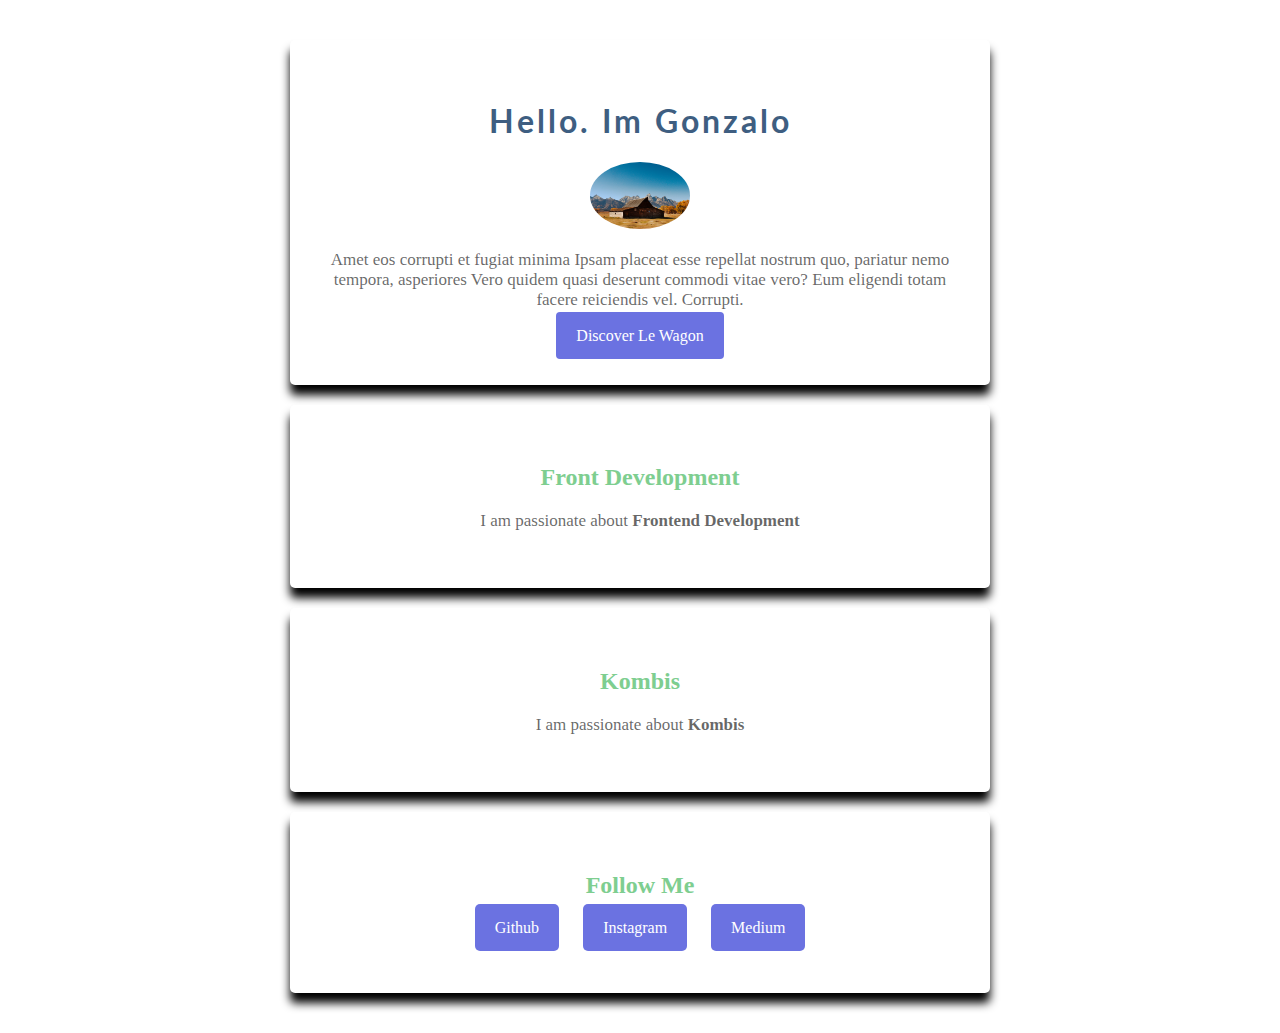
<file: index.html>
<!DOCTYPE html>
<html lang="en">
  <head>
    <!-- Introduccion -->
    <meta charset="UTF-8" />
    <title>My profile</title>
    <link rel="preconnect" href="https://fonts.googleapis.com" />
    <link rel="preconnect" href="https://fonts.gstatic.com" crossorigin />
    <link
      href="https://fonts.googleapis.com/css2?family=Lato:wght@100;700&display=swap"
      rel="stylesheet"
    />
    <link rel="stylesheet" href="style.css" media="all" />
  </head>
  <body>
    <div class="container">
      <div class="card-white" id="introduction">
        <h1>Hello. Im Gonzalo</h1>
        <img src="img/fotos1.jpg" alt="Gonzalo Profile" class="img-circle" />
        <p>
          Amet eos corrupti et fugiat minima Ipsam placeat esse repellat nostrum
          quo, pariatur nemo tempora, asperiores Vero quidem quasi deserunt
          commodi vitae vero? Eum eligendi totam facere reiciendis vel.
          Corrupti.
        </p>

        <a href="uikit.html" target="_blank" id="introduction"
          >Discover Le Wagon</a
        >
      </div>

      <div class="card-white">
        <h2>Front Development</h2>
        <p>I am passionate about <strong>Frontend Development</strong></p>
      </div>

      <div class="card-white" id="rss">
        <h2>Kombis</h2>
        <p>I am passionate about <strong>Kombis</strong></p>
      </div>

      <div class="card-white">
        <h2>Follow Me</h2>

        <ul>
          <li><a href="#">Github</a></li>
          <li><a href="#">Instagram</a></li>
          <li><a href="#">Medium</a></li>
        </ul>
      </div>
    </div>
  </body>
</html>
</file>
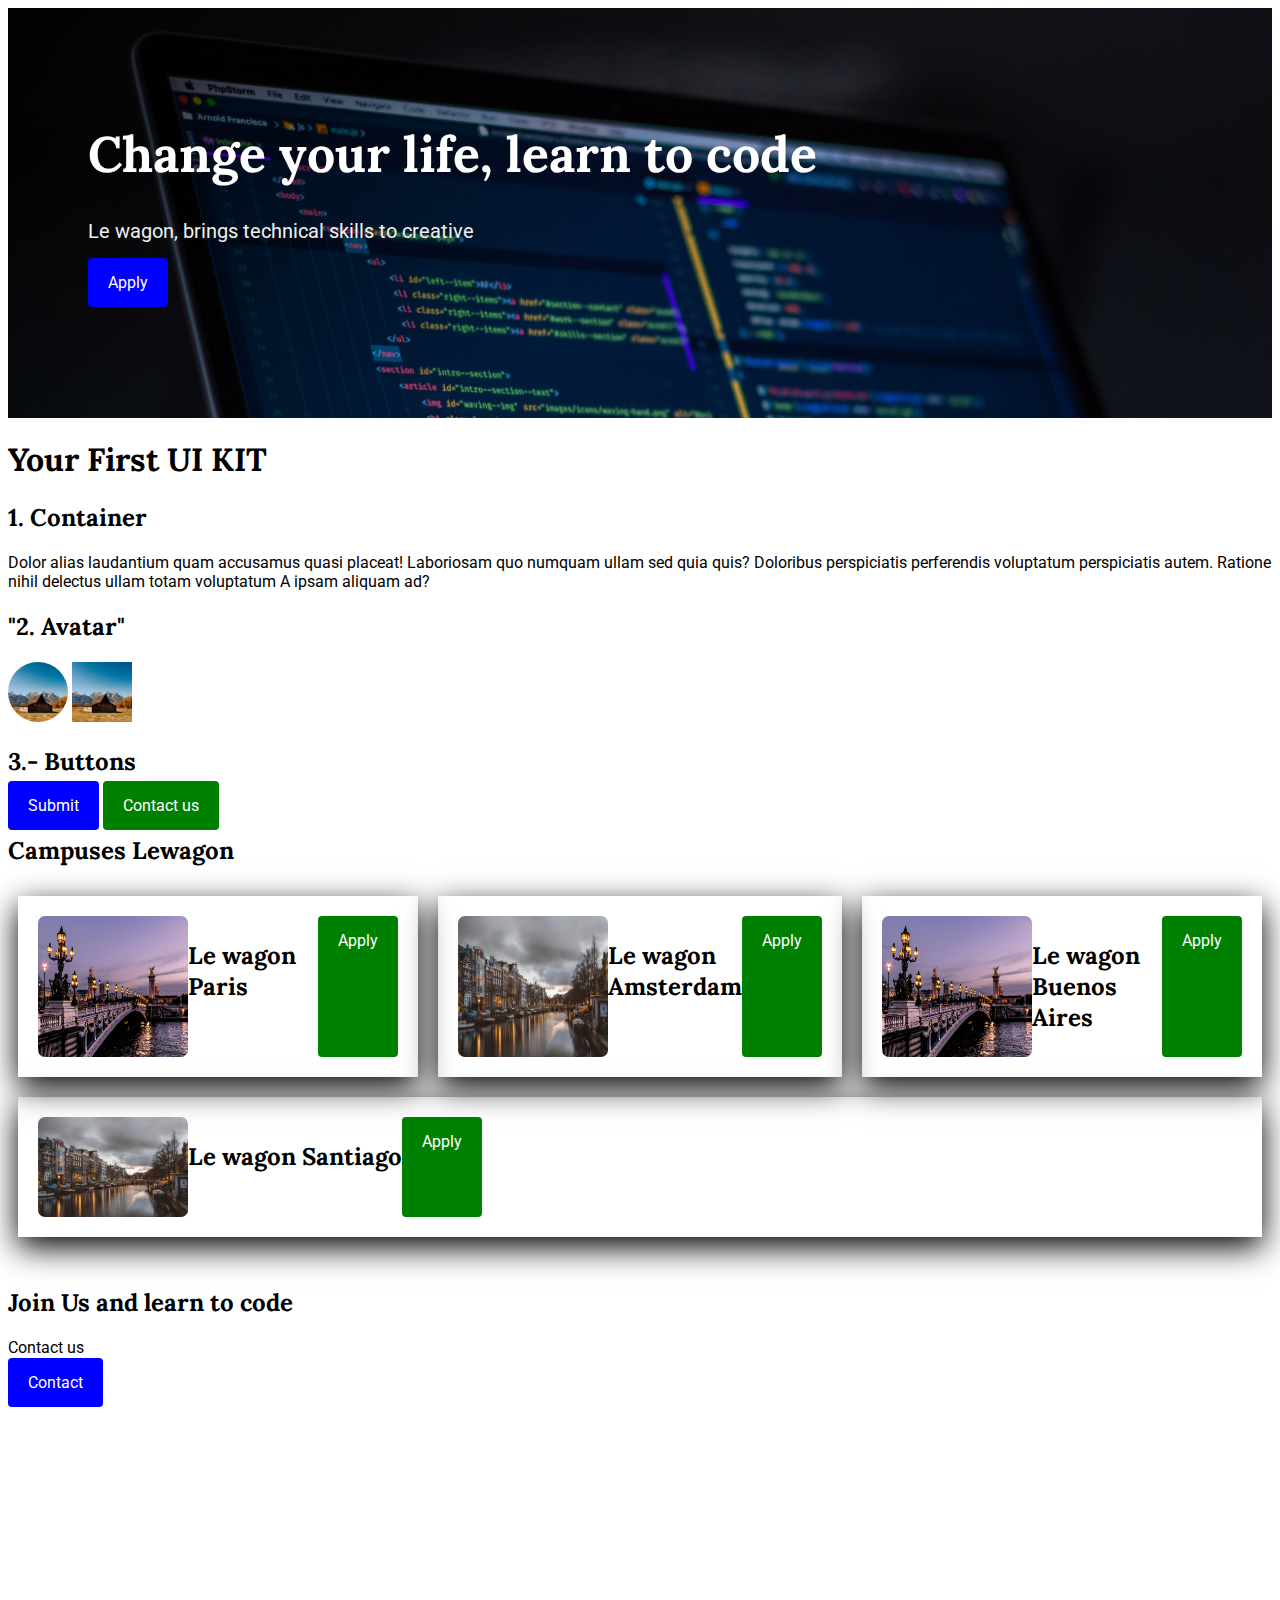
<file: uikit.html>
<!DOCTYPE html>
<html lang="en">
  <head>
    <meta charset="UTF-8" />
    <title>My landing</title>
    <link rel="stylesheet" href="css/style.css" media="all" />
  </head>
  <body>
    <div class="container">
      <div class="banner">
        <div class="container">
          <h1>Change your life, learn to code</h1>
          <p>Le wagon, brings technical skills to creative</p>
          <a href="#apply-now" class="btn-blue">Apply</a>
        </div>
      </div>
      <h1>Your First UI KIT</h1>
      <h2>1. Container</h2>
      <p>
        Dolor alias laudantium quam accusamus quasi placeat! Laboriosam quo
        numquam ullam sed quia quis? Doloribus perspiciatis perferendis
        voluptatum perspiciatis autem. Ratione nihil delectus ullam totam
        voluptatum A ipsam aliquam ad?
      </p>

      <h2>"2. Avatar"</h2>
      <img src="img/fotos1.jpg" alt="Avatar Profile" class="avatar" />
      <img src="img/fotos1.jpg" alt="Avatar Profile" class="avatar-square" />

      <h2>3.- Buttons</h2>
      <a class="btn-blue" href="#">Submit</a>
      <a class="btn-green" href="#">Contact us</a>

      <h2>Campuses Lewagon</h2>
      <div class="cards">
        <div class="card">
          <img src="img/paris.jpg" alt="" />
          <h3>Le wagon Paris</h3>
          <a href="#" class="btn-green">Apply</a>
        </div>
        <div class="card">
          <img src="img/amsterdam.jpg" alt="" />
          <h3>Le wagon Amsterdam</h3>
          <a href="#" class="btn-green">Apply</a>
        </div>
        <div class="card">
          <img src="img/paris.jpg" alt="" />
          <h3>Le wagon Buenos Aires</h3>
          <a href="#" class="btn-green">Apply</a>
        </div>
        <div class="card">
          <img src="img/amsterdam.jpg" alt="" />
          <h3>Le wagon Santiago</h3>
          <a href="#" class="btn-green">Apply</a>
        </div>
      </div>

      <div id="apply-now">
        <h2>Join Us and learn to code</h2>
        <p>Contact us</p>
        <a class="btn-blue" href="#">Contact</a>
        <div
          data-tf-widget="YDoCMfM6"
          data-tf-iframe-props="title=My typeform"
          data-tf-medium="snippet"
          style="width: 100%; height: 400px"
        ></div>
        <script src="//embed.typeform.com/next/embed.js"></script>
      </div>
    </div>
  </body>
</html>
</file>
<file: style.css>
h1 {
  font-family: "Lato", sans-serif;
  color: #3e5e81;
  font-size: 32px;
  letter-spacing: 3px;
  font-weight: 700px;
}

h2 {
  color: #7ece90;
  font-size: 24px;
}

p {
  font-size: 17px;
  color: rgba(0, 0, 0, 0.6);
}

a {
  font-size: 16px;
  text-decoration: none;
  background-color: #6b72e1;
  color: white;
  padding: 15px 20px;
  border-radius: 5px;
}

li {
  text-decoration: none;
}

.container {
  width: 700px;
  margin: 40px auto;
}

.card-white {
  background-color: white;
  border-radius: 5px;
  text-align: center;
  padding: 40px;
  margin: 20px 0;
  box-shadow: 0px 10px 10px rgb(0, 0, 0);
}

#introduction a {
  padding: 15px 20px;
  border-radius: 4px;
}

#introduction a:hover {
  background-color: black;
  transition: 0.3s;
  color: white;
}

.img-circle {
  width: 100px;
  border-radius: 50%;
}

ul {
  list-style: none;
  padding-left: 0px;
}

ul li {
  display: inline;
  padding: 10px;
}
</file>
<file: css/style.css>
@import url("https://fonts.googleapis.com/css2?family=Lora&family=Roboto:wght@300;700&display=swap");

@import url("components/container.css");
@import url("components/avatar.css");
@import url("components/buttons.css");
@import url("components/banner.css");
@import url("components/card.css");
@import url("components/screen.css");

body {
  font-family: "Roboto", sans-serif;
}

h1,
h2,
h3 {
  font-family: "Lora", serif;
}
</file>
